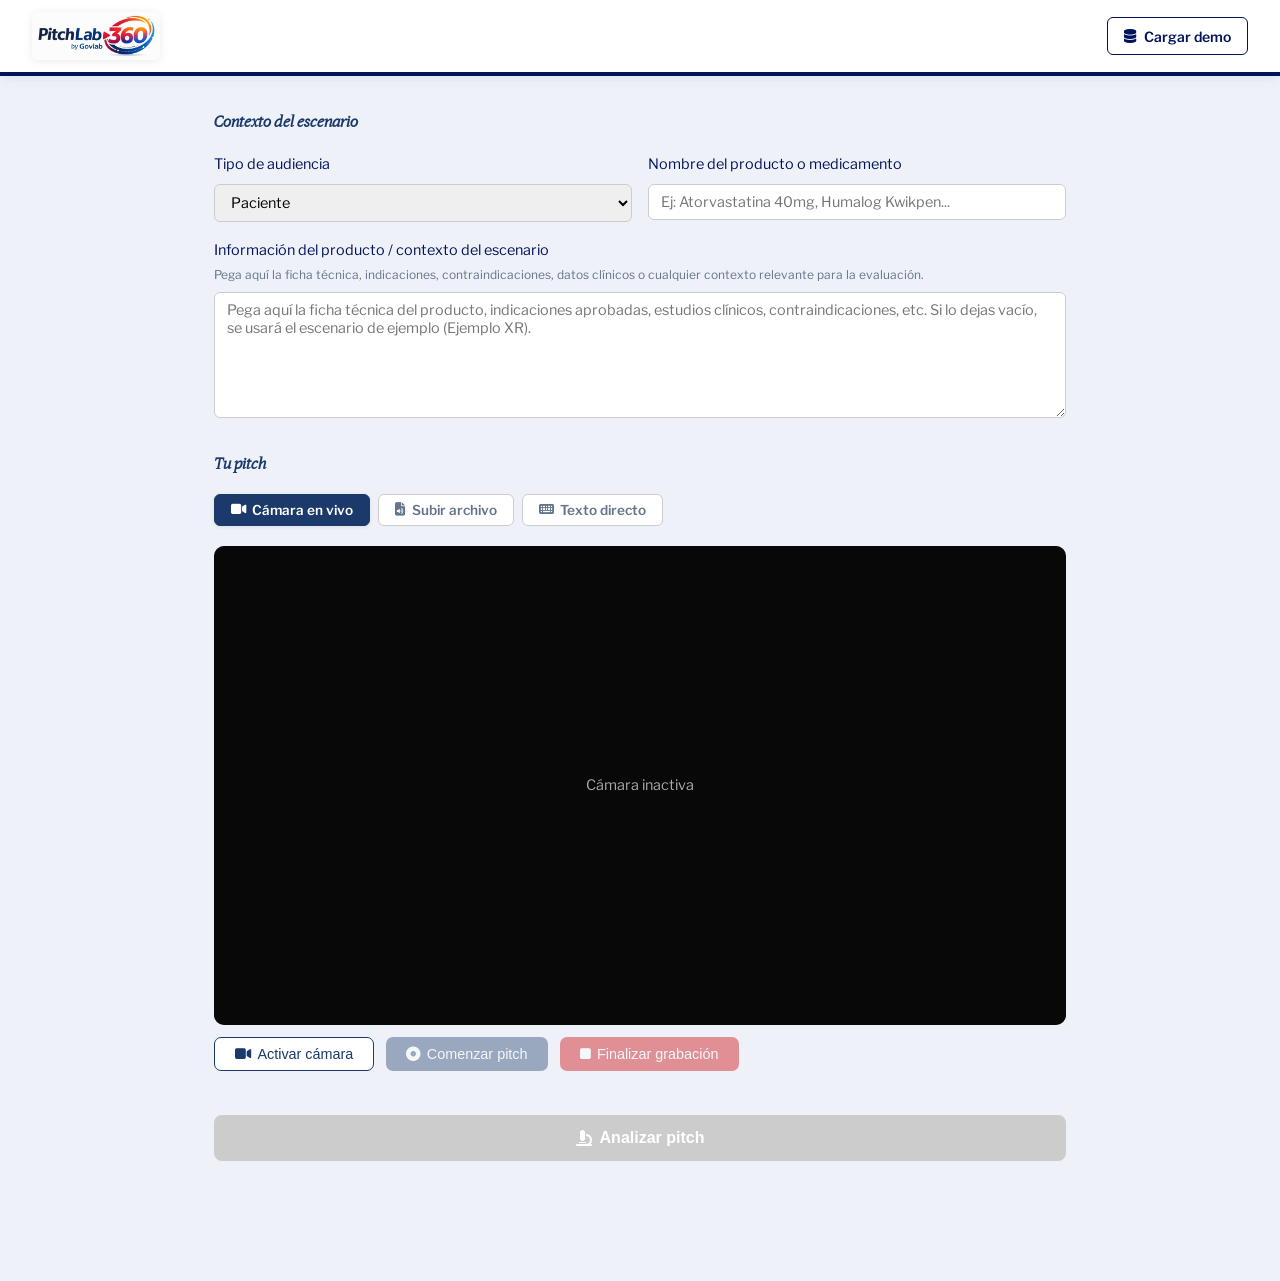
<file: static/index.html>
<!DOCTYPE html>
<html lang="es">

<head>
    <meta charset="UTF-8">
    <meta name="viewport" content="width=device-width, initial-scale=1.0">
    <title>PitchMed360 - GovLab | Universidad de La Sabana</title>
    <meta name="description" content="Plataforma de entrenamiento en argumentación clínica para médicos. Analiza y evalúa tu pitch frente a pacientes e instituciones de salud.">
    <link rel="icon" href="data:,">
    <link rel="preconnect" href="https://fonts.googleapis.com">
    <link rel="preconnect" href="https://fonts.gstatic.com" crossorigin>
    <link href="https://fonts.googleapis.com/css2?family=Playfair+Display:ital,wght@0,700;0,800;0,900;1,700;1,800&family=Libre+Franklin:ital,wght@0,300;0,400;0,500;0,600;0,700;0,800;1,400;1,600&display=swap" rel="stylesheet">
    <link href="https://api.fontshare.com/v2/css?f[]=cabinet-grotesk@400,500,700&display=swap" rel="stylesheet">
    <link rel="stylesheet" href="https://cdnjs.cloudflare.com/ajax/libs/font-awesome/6.5.0/css/all.min.css" />
    <link rel="stylesheet" href="/static/style.css">
</head>

<body>
    <div class="app-fullpage">

        <!-- ===================== TOP BAR ===================== -->
        <header class="top-bar">
            <a href="https://www.unisabana.edu.co/proyeccion-social/laboratorio-de-gobierno" target="_blank" rel="noopener noreferrer" class="top-bar-logo">
                <img src="/assets/PitchLab360.jpg" alt="PitchLab360 Logo" class="logo-topbar">
            </a>
            <div class="top-bar-actions">
                <button class="btn btn-outline btn-sm" id="btn-load-demo">
                    <i class="fa-solid fa-database"></i> Cargar demo
                </button>
                <button class="btn btn-reset" id="btn-reset" style="display:none">
                    <i class="fa-solid fa-rotate-left"></i> Nuevo pitch
                </button>
            </div>
        </header>

        <!-- ===================== MAIN CONTENT ===================== -->
        <main class="page-main">

            <!-- SECCIÓN 1: CONTEXTO DEL ESCENARIO -->
            <section class="pm-section" id="sec-config">
                <h2 class="pm-section-title">Contexto del escenario</h2>
                <div class="context-grid">
                    <div class="pm-field">
                        <label for="audiencia-select">Tipo de audiencia</label>
                        <select id="audiencia-select">
                            <option value="paciente">Paciente</option>
                            <option value="institucion">Institución (IPS / EPS)</option>
                        </select>
                    </div>
                    <div class="pm-field">
                        <label for="producto-nombre">Nombre del producto o medicamento</label>
                        <input type="text" id="producto-nombre" placeholder="Ej: Atorvastatina 40mg, Humalog Kwikpen..." />
                    </div>
                </div>
                <div class="pm-field" style="margin-top: 1rem;">
                    <label for="ficha-custom">
                        Información del producto / contexto del escenario
                        <span class="label-hint">Pega aquí la ficha técnica, indicaciones, contraindicaciones, datos clínicos o cualquier contexto relevante para la evaluación.</span>
                    </label>
                    <textarea id="ficha-custom" rows="6" placeholder="Pega aquí la ficha técnica del producto, indicaciones aprobadas, estudios clínicos, contraindicaciones, etc. Si lo dejas vacío, se usará el escenario de ejemplo (Ejemplo XR)."></textarea>
                </div>
            </section>

            <!-- SECCIÓN 2: CAPTURA DEL PITCH -->
            <section class="pm-section" id="sec-captura">
                <h2 class="pm-section-title">Tu pitch</h2>

                <div class="capture-tabs">
                    <button class="tab-btn active" data-tab="camara">
                        <i class="fa-solid fa-video"></i> Cámara en vivo
                    </button>
                    <button class="tab-btn" data-tab="archivo">
                        <i class="fa-solid fa-file-audio"></i> Subir archivo
                    </button>
                    <button class="tab-btn" data-tab="texto">
                        <i class="fa-solid fa-keyboard"></i> Texto directo
                    </button>
                </div>

                <!-- TAB: CÁMARA EN VIVO -->
                <div class="tab-content active" id="tab-camara">
                    <div class="camera-container">
                        <video id="video-preview" autoplay muted playsinline></video>
                        <canvas id="mediapipe-canvas"></canvas>
                        <div class="camera-overlay" id="camera-overlay">
                            <span>Cámara inactiva</span>
                        </div>
                    </div>

                    <div class="camera-stats" id="camera-stats" style="display:none">
                        <div class="stat-pill" id="stat-cv">Contacto visual: --</div>
                        <div class="stat-pill" id="stat-postura">Postura: --</div>
                        <div class="stat-pill" id="stat-presencia">Presencia: --</div>
                        <div class="stat-pill" id="stat-ppm">-- ppm</div>
                        <div class="stat-pill" id="stat-fillers">Fillers: --%</div>
                    </div>

                    <div class="camera-controls">
                        <button class="btn-secondary" id="btn-iniciar-camara">
                            <i class="fa-solid fa-video"></i> Activar cámara
                        </button>
                        <button class="btn-primary" id="btn-grabar" disabled>
                            <i class="fa-solid fa-circle-dot"></i> Comenzar pitch
                        </button>
                        <button class="btn-danger" id="btn-detener" disabled>
                            <i class="fa-solid fa-stop"></i> Finalizar grabación
                        </button>
                    </div>

                    <div id="transcripcion-live" class="transcripcion-preview" style="display:none">
                        <strong>Transcripción en vivo:</strong>
                        <textarea id="transcripcion-live-texto" class="transcripcion-textarea-live" readonly placeholder="Aquí aparecerá tu transcripción en vivo..."></textarea>
                        <button class="btn-secondary" id="btn-corregir-ia-live" style="margin-top: 0.5rem;">
                            <i class="fa-solid fa-wand-magic-sparkles"></i> Corregir con IA
                        </button>
                    </div>
                </div>

                <!-- TAB: SUBIR ARCHIVO -->
                <div class="tab-content" id="tab-archivo">
                    <label class="upload-label" for="pitch-file">
                        <i class="fa-solid fa-cloud-arrow-up"></i>
                        <span id="upload-label-text">Arrastra o selecciona audio/video (.mp3, .mp4, .wav, .webm)</span>
                    </label>
                    <input type="file" id="pitch-file" accept=".mp3,.mp4,.wav,.webm,.m4a,.ogg" style="display:none">
                    <div id="transcripcion-preview" class="transcripcion-preview" style="display:none">
                        <strong>Transcripción:</strong>
                        <p id="transcripcion-texto"></p>
                        <small id="transcripcion-meta"></small>
                        <button class="btn-secondary" id="btn-corregir-ia-file" style="margin-top: 0.5rem; display: block;">
                            <i class="fa-solid fa-wand-magic-sparkles"></i> Corregir con IA
                        </button>
                    </div>
                    <p class="pm-note">
                        <i class="fa-solid fa-circle-info"></i>
                        Al subir archivo, la dimensión D3 (comunicación no verbal) no estará disponible.
                    </p>
                </div>

                <!-- TAB: TEXTO DIRECTO -->
                <div class="tab-content" id="tab-texto">
                    <textarea id="texto-directo" rows="10" placeholder="Pega o escribe aquí el texto del pitch..."></textarea>
                    <button class="btn-secondary" id="btn-corregir-ia-text" style="margin-top: 0.5rem; margin-bottom: 0.5rem;">
                        <i class="fa-solid fa-wand-magic-sparkles"></i> Corregir con IA
                    </button>
                    <p class="pm-note">
                        <i class="fa-solid fa-circle-info"></i>
                        Con texto directo, D3 no está disponible.
                    </p>
                </div>
            </section>

            <!-- BARRA DE ACCIÓN -->
            <div class="action-bar">
                <button class="btn-evaluar" id="btn-evaluar" disabled>
                    <i class="fa-solid fa-microscope"></i> Analizar pitch
                </button>
            </div>

            <!-- RESULTADOS -->
            <section class="pm-section" id="sec-resultados" style="display:none">
                <h2 class="pm-section-title">Resultados del análisis</h2>
                <div id="resultados-container"></div>
            </section>

        </main>
    </div>

    <!-- Toast container -->
    <div id="toast-container" class="toast-container"></div>

    <script src="/static/app.js?v=5.4"></script>
</body>

</html>
</file>
<file: static/style.css>
@font-face {
    font-family: 'Publico Banner Web';
    src: url('/static/PublicoBannerWeb-LightItalic_govlab.woff2') format('woff2');
    font-weight: normal;
    font-style: italic;
}

:root {
    /* ============================================================
       IDENTIDAD VISUAL — Manual de Marca Universidad de La Sabana
       ============================================================ */

    /* Tipografías (máximo 3 familias) */
    --font-display: 'Publico Banner Web', 'Publico Banner', 'Playfair Display', serif;
    /* Display editorial — H1, H2 */
    --font-main: 'Libre Franklin', sans-serif;
    /* Principal — cuerpo, UI, botones */
    --font-label: 'Cabinet Grotesk', sans-serif;
    /* Apoyo — subtítulos, etiquetas */

    /* 3 tamaños tipográficos (máximo permitido) */
    --fs-sm: 0.72rem;
    /* Etiquetas, badges, notas al pie */
    --fs-md: 0.875rem;
    /* Cuerpo, descripciones, inputs */
    --fs-lg: 1.25rem;
    /* Títulos, encabezados de sección */

    /* Paleta UniSabana Blue */
    --c-blue-dark: #00135B;
    /* 00135B - Escuela de Gobierno
    /* UniSabana Blue oscuro  (PANTONE 281) */
    --c-blue-light: #00387D;
    /* UniSabana Blue medio   (PANTONE 286) */
    --c-blue-soft: #93AAC9;
    /* UniSabana Blue claro   (PANTONE 292) */
    --c-blue-tint: #D9E1EF;
    /* UniSabana Blue tenue   (PANTONE 2707) */
    --c-cream: #F7EFD9;
    /* UniSabana Cream        (PANTONE 7499) */

    /* Colores PitchLab360 */
    --c-yellow: #f8a719;
    --c-red: #d51437; /* claim off-label / violacion */
    --c-green: #16a34a; /* respaldado */
    --c-orange: #fb6f1a;
    /* NOTA: --c-purple reemplazado por azul institucional */
    --c-purple: #00387D;
    /* Remapeado a UniSabana Blue medio */

    /* Semánticos */
    --c-bg: #EEF2F8;
    /* Fondo app — azul institucional muy tenue */
    --bg-main: var(--c-bg);
    --bg-sidebar: #ffffff;
    --bg-card: #ffffff;

    --text-primary: var(--c-blue-dark);
    --text-secondary: #374151;
    --text-muted: #64748b;

    --border-color: #D9E1EF;
    --transition: all 0.2s cubic-bezier(0.4, 0, 0.2, 1);

    /* Interlineado único para toda la plataforma */
    --lh: 1.75;
}

/* ── Tipografía display institucional ──────────────────────── */
h1,
h2 {
    font-family: var(--font-display);
    font-weight: normal;
    font-style: italic;
    color: var(--c-blue-dark);
}

h3,
h4 {
    font-family: var(--font-label);
    font-weight: 700;
    color: var(--c-blue-dark);
}

* {
    box-sizing: border-box;
    margin: 0;
    padding: 0;
}

body {
    font-family: var(--font-main);
    font-size: var(--fs-md);
    background-color: var(--bg-main);
    color: var(--text-primary);
    line-height: var(--lh);
    min-height: 100vh;
    overflow-x: hidden;
}

/* Full-page layout (no sidebar) */
.app-fullpage {
    display: flex;
    flex-direction: column;
    min-height: 100vh;
}

/* Top Bar */
.top-bar {
    background: white;
    border-bottom: 4px solid var(--c-blue-dark);
    padding: 0.75rem 2rem;
    display: flex;
    align-items: center;
    justify-content: space-between;
    gap: 1rem;
    box-shadow: 0 2px 12px rgba(0, 19, 91, 0.08);
    position: sticky;
    top: 0;
    z-index: 50;
}

.top-bar-logo {
    display: flex;
    align-items: center;
    text-decoration: none;
}

.logo-topbar {
    height: 48px;
    width: auto;
    object-fit: contain;
    border-radius: 6px;
    filter: drop-shadow(0 1px 4px rgba(0,0,0,0.08));
    transition: transform var(--transition);
}

.logo-topbar:hover {
    transform: scale(1.04);
}

.top-bar-actions {
    display: flex;
    gap: 0.65rem;
    align-items: center;
}

.btn-sm {
    padding: 0.4rem 0.85rem;
    font-size: var(--fs-sm);
}

.btn-reset {
    background: white;
    border: 1.5px solid var(--c-orange);
    color: var(--c-orange);
    border-radius: 6px;
    padding: 0.4rem 0.85rem;
    font-family: var(--font-main);
    font-weight: 600;
    font-size: var(--fs-sm);
    cursor: pointer;
    display: inline-flex;
    align-items: center;
    gap: 0.4rem;
    transition: var(--transition);
}

.btn-reset:hover {
    background: var(--c-orange);
    color: white;
}

/* Main page content */
.page-main {
    max-width: 900px;
    width: 100%;
    margin: 0 auto;
    padding: 2rem 1.5rem 4rem;
    display: flex;
    flex-direction: column;
    gap: 0;
}

/* Sidebar */
.sidebar {
    width: 33.33vw;
    min-width: 320px;
    max-width: 80vw;
    background-color: var(--bg-sidebar);
    border-right: 1px solid var(--border-color);
    border-top: 4px solid var(--c-blue-dark);
    /* Acento UniSabana */
    position: relative;
    display: flex;
    flex-direction: column;
    box-shadow: 2px 0 12px rgba(0, 32, 91, 0.08);
    z-index: 10;
}

.sidebar-content {
    flex: 1;
    display: flex;
    flex-direction: column;
    padding: 1.5rem;
    overflow-y: auto;
}

.drag-handle {
    position: absolute;
    right: 0;
    top: 0;
    bottom: 0;
    width: 6px;
    cursor: col-resize;
    display: flex;
    flex-direction: column;
    justify-content: center;
    align-items: center;
    gap: 4px;
    background-color: transparent;
    transition: background-color var(--transition);
}

.drag-handle:hover,
.drag-handle:active {
    background-color: rgba(0, 32, 91, 0.12);
    /* UniSabana Blue tint */
}

.handle-line {
    width: 2px;
    height: 20px;
    background-color: #cbd5e0;
    border-radius: 2px;
}

.main-logo-container {
    display: flex;
    justify-content: center;
    align-items: center;
    margin-bottom: 2rem;
    padding-bottom: 1.5rem;
    border-bottom: 1px solid var(--border-color);
}

.logo-pitchlab-main {
    max-width: 100%;
    height: auto;
    max-height: 85px;
    /* Larger as requested */
    object-fit: contain;
    border-radius: 8px;
    filter: drop-shadow(0 2px 6px rgba(0, 0, 0, 0.08));
    transition: transform var(--transition);
}

.logo-pitchlab-main:hover {
    transform: scale(1.05);
}

.sidebar-title {
    font-size: var(--fs-sm);
    text-transform: uppercase;
    letter-spacing: 0.05em;
    color: var(--text-muted);
    margin-bottom: 1rem;
    font-weight: 600;
}

/* Modules */
.modules-container {
    display: flex;
    flex-direction: column;
    gap: 1.1rem;
    flex: 1;
}

.module-card {
    background: var(--bg-card);
    border: 1px solid var(--border-color);
    border-radius: 8px;
    padding: 1rem 1.25rem;
    transition: var(--transition);
    cursor: pointer;
}

.module-card:hover {
    border-color: var(--c-blue-dark);
    box-shadow: 0 2px 8px rgba(0, 32, 91, 0.12);
}

.metrics-card {
    border-left: 4px solid var(--text-muted);
}

.metrics-card:hover {
    border-color: var(--c-blue-dark);
}

.llm-card {
    border-left: 4px solid var(--c-blue-dark);
}

.module-header {
    display: flex;
    justify-content: space-between;
    align-items: center;
}

.module-title-wrapper {
    display: flex;
    align-items: center;
    gap: 0.5rem;
    font-weight: 600;
    font-size: var(--fs-md);
    font-family: var(--font-label);
}

.metric-icon {
    color: var(--text-muted);
}

.llm-icon {
    color: var(--c-blue-dark);
}

.module-body {
    margin-top: 0.5rem;
}

.module-desc {
    font-size: var(--fs-sm);
    color: var(--text-muted);
}

.status-badge {
    font-size: var(--fs-sm);
    padding: 0.2rem 0.6rem;
    border-radius: 12px;
    font-weight: 600;
}

.status-badge.pending {
    background: #f1f5f9;
    color: #64748b;
}

.status-badge.completed {
    background: #e6f4ea;
    color: #137333;
}

.sidebar-footer {
    margin-top: 1.5rem;
    padding-top: 1rem;
    border-top: 1px solid var(--border-color);
    display: flex;
    flex-direction: column;
    gap: 0.75rem;
}

.methodology-note-box {
    font-size: var(--fs-sm);
    color: var(--text-muted);
    padding: 0.75rem;
    background-color: #f8fafc;
    border: 1px solid var(--border-color);
    border-radius: 6px;
    line-height: 1.4;
    text-align: justify;
}

.sidebar-logos-bottom {
    display: flex;
    justify-content: center;
    align-items: center;
    gap: 12px;
    margin-top: 1rem;
    flex-wrap: wrap;
    /* Ensure they wrap beautifully if sidebar becomes to narrow */
}

.logo-unisabana-bottom,
.logo-govlab-bottom {
    max-width: 45%;
    /* dynamic width limits based on parent */
    max-height: 35px;
    /* Smaller than main logo */
    object-fit: contain;
    filter: drop-shadow(0 2px 3px rgba(0, 0, 0, 0.04));
    transition: transform var(--transition);
}

.logo-unisabana-bottom:hover,
.logo-govlab-bottom:hover {
    transform: scale(1.05);
}

/* Buttons */
.btn {
    border: none;
    border-radius: 6px;
    padding: 0.6rem 1rem;
    font-family: var(--font-main);
    font-weight: 600;
    font-size: var(--fs-md);
    cursor: pointer;
    display: inline-flex;
    align-items: center;
    justify-content: center;
    gap: 0.5rem;
    transition: var(--transition);
}

.btn-giant-primary {
    background-color: var(--c-blue-dark);
    color: white;
    width: 100%;
    padding: 1.2rem;
    font-size: 1.1rem;
    border-radius: 12px;
    box-shadow: 0 4px 14px rgba(0, 32, 91, 0.3);
}

.btn-giant-primary:hover {
    background-color: #001840;
    transform: translateY(-2px);
    box-shadow: 0 6px 20px rgba(0, 32, 91, 0.45);
}

.btn-primary {
    background-color: var(--c-blue-dark);
    color: white;
}

.btn-primary:hover {
    background-color: #001840;
}

.btn-warning {
    background-color: var(--c-blue-soft);
    color: var(--c-blue-dark);
}

.btn-warning:hover {
    background-color: var(--c-blue-dark);
    color: white;
}

.btn-outline {
    background-color: white;
    border: 1.5px solid var(--c-blue-dark);
    color: var(--c-blue-dark);
}

.btn-outline:hover {
    background-color: var(--c-blue-tint);
    border-color: var(--c-blue-dark);
    color: var(--c-blue-dark);
}

.btn-export {
    background-color: var(--c-blue-dark);
    color: white;
    width: 100%;
}

.btn-export:hover {
    background-color: #001840;
}

/* Main Panel */
.main-panel {
    flex: 1;
    display: flex;
    flex-direction: column;
    overflow: hidden;
    background: transparent;
}

/* Nav */
.top-nav {
    height: 70px;
    background: white;
    border-bottom: 1px solid var(--border-color);
    display: flex;
    align-items: center;
    justify-content: flex-end;
    /* Removed title, align contents right */
    padding: 0 2rem;
}

/* Work Area */
.work-area {
    flex: 1;
    overflow-y: auto;
    padding: 2rem;
    display: flex;
    flex-direction: column;
    gap: 1.5rem;
}

/* Youtube Panel */
.youtube-panel {
    background: white;
    border-radius: 12px;
    padding: 1.5rem;
    box-shadow: 0 2px 10px rgba(0, 0, 0, 0.03);
    border: 1px solid var(--border-color);
}

.youtube-panel.hidden {
    display: none;
}

.youtube-panel h3 {
    margin-bottom: 1rem;
    font-size: 1.1rem;
    display: flex;
    align-items: center;
    gap: 0.5rem;
}

.yt-inputs {
    display: flex;
    flex-direction: column;
    gap: 1rem;
}

.input-row {
    display: flex;
    flex-wrap: wrap;
    /* Allows wrapping on smaller dimensions */
    gap: 1rem;
}

.input-row>* {
    flex: 1;
    min-width: 120px;
}

.action-row {
    display: flex;
    flex-wrap: wrap;
    gap: 1rem;
    margin-top: 0.5rem;
}

.action-row>* {
    flex: 1;
    min-width: 200px;
}

.yt-preview {
    margin-top: 1.5rem;
    background: #f8fafc;
    border: 1px dashed var(--border-color);
    border-radius: 8px;
    padding: 2rem;
    text-align: center;
    color: var(--text-muted);
}

/* Forms & Inputs */
.input-group {
    display: flex;
    flex-direction: column;
    gap: 0.4rem;
    width: 100%;
}

.input-group label {
    font-size: 0.85rem;
    font-weight: 500;
    color: var(--text-secondary);
}

.input-group input {
    width: 100%;
    padding: 0.6rem 0.8rem;
    border: 1px solid var(--border-color);
    border-radius: 6px;
    font-family: inherit;
    font-size: 0.95rem;
    outline: none;
    transition: var(--transition);
}

.input-group input:focus {
    border-color: var(--c-blue-light);
    box-shadow: 0 0 0 3px rgba(50, 119, 195, 0.1);
}

/* Editor Section */
.editor-section {
    display: flex;
    flex-direction: column;
    flex: 1;
    min-height: 300px;
}

.section-header {
    display: flex;
    justify-content: space-between;
    align-items: center;
    margin-bottom: 0.75rem;
}

.section-header h3 {
    font-size: var(--fs-lg);
    font-family: var(--font-label);
    font-weight: 700;
    color: var(--c-blue-dark);
}

.word-count {
    font-size: var(--fs-sm);
    color: var(--text-muted);
    background: #f1f5f9;
    padding: 0.2rem 0.6rem;
    border-radius: 12px;
}

.discourse-textarea {
    flex: 1;
    width: 100%;
    padding: 1.25rem;
    border: 1px solid var(--border-color);
    border-radius: 12px;
    font-family: var(--font-main);
    font-size: var(--fs-md);
    line-height: 1.6;
    resize: none;
    outline: none;
    transition: border-color 0.2s;
    box-shadow: inset 0 2px 4px rgba(0, 0, 0, 0.02);
}

.discourse-textarea:focus {
    border-color: var(--c-blue-light);
    background: white;
}

/* Metadata Section */
.metadata-section {
    background: white;
    padding: 1.5rem;
    border-radius: 12px;
    border: 1px solid var(--border-color);
}

.metadata-section h3 {
    font-size: var(--fs-lg);
    font-family: var(--font-label);
    font-weight: 700;
    color: var(--c-blue-dark);
    margin-bottom: 1rem;
    display: flex;
    align-items: center;
    gap: 0.5rem;
}

.metadata-grid {
    display: grid;
    grid-template-columns: repeat(auto-fit, minmax(200px, 1fr));
    gap: 1.25rem;
}

/* Execution Bar */
.execution-bar {
    padding: 1.5rem 2rem;
    background: white;
    border-top: 1px solid var(--border-color);
    box-shadow: 0 -4px 15px rgba(0, 0, 0, 0.02);
}

/* API Key Section */
.api-key-section {
    background: #f8faff;
    border: 1px solid #d1e0ff;
    border-radius: 8px;
    margin-bottom: 1rem;
    overflow: hidden;
}

.api-key-header {
    display: flex;
    justify-content: space-between;
    align-items: center;
    padding: 0.7rem 1rem;
    cursor: pointer;
    font-size: var(--fs-sm);
    font-weight: 600;
    color: var(--c-blue-dark);
    user-select: none;
    transition: background-color 0.15s;
}

.api-key-header:hover {
    background-color: #edf2ff;
}

.api-key-header span {
    display: flex;
    align-items: center;
    gap: 0.4rem;
}

.api-key-chevron {
    font-size: 0.75rem;
    transition: transform 0.2s ease;
    color: var(--text-muted);
}

.api-key-chevron.open {
    transform: rotate(180deg);
}

.api-key-body {
    padding: 0 1rem 1rem;
    border-top: 1px solid #d1e0ff;
}

.api-key-body.hidden {
    display: none;
}

.api-key-input-wrapper {
    display: flex;
    align-items: center;
    gap: 0.5rem;
}

.api-key-input-wrapper input {
    flex: 1;
    font-family: 'Courier New', monospace;
    font-size: 0.85rem;
    letter-spacing: 0.04em;
    color: var(--c-blue-dark);
}

.btn-icon {
    background: none;
    border: 1px solid var(--border-color);
    border-radius: 6px;
    padding: 0.55rem 0.7rem;
    cursor: pointer;
    color: var(--text-muted);
    transition: var(--transition);
    flex-shrink: 0;
}

.btn-icon:hover {
    background: #f1f5f9;
    color: var(--c-blue-dark);
    border-color: var(--c-blue-dark);
}

.badge-required {
    font-size: 0.7rem;
    background: #fff3cd;
    color: #856404;
    border: 1px solid #ffc107;
    padding: 0.1rem 0.45rem;
    border-radius: 10px;
    font-weight: 600;
    margin-left: 0.3rem;
}

.api-key-hint {
    font-size: var(--fs-sm);
    color: var(--text-muted);
    margin-top: 0.5rem;
    display: flex;
    align-items: flex-start;
    gap: 0.35rem;
    line-height: 1.4;
}

.api-key-hint i {
    flex-shrink: 0;
    margin-top: 2px;
    color: var(--c-blue-dark);
}

.api-key-hint a {
    color: var(--c-blue-dark);
    font-weight: 500;
}

.api-key-hint a:hover {
    text-decoration: underline;
}

/* ============================================================
   SIDEBAR RESULTS VIEW
   ============================================================ */
.results-view-header {
    display: flex;
    justify-content: space-between;
    align-items: center;
    margin-bottom: 0.75rem;
    padding-bottom: 0.75rem;
    border-bottom: 1px solid var(--border-color);
}

.res-section-sb {
    border: 1px solid var(--border-color);
    border-radius: 10px;
    margin-bottom: 0.6rem;
    overflow: hidden;
    background: white;
    width: 100%;
    box-sizing: border-box;
}

.res-section-hdr {
    display: flex;
    align-items: center;
    gap: 0.5rem;
    padding: 0.75rem 0.85rem;
    font-size: var(--fs-lg);
    font-family: var(--font-label);
    font-weight: 700;
    cursor: pointer;
    user-select: none;
    width: 100%;
    box-sizing: border-box;
}

.res-section-hdr span {
    flex: 1;
    min-width: 0;
    overflow: hidden;
    text-overflow: ellipsis;
    white-space: nowrap;
    text-transform: uppercase;
    letter-spacing: 0.04em;
}

.res-section-hdr .res-toggle {
    font-size: 0.65rem;
    transition: transform 0.2s;
    color: var(--text-muted);
    margin-left: 0.5rem;
    flex-shrink: 0;
}

.btn-help-metrics {
    background: none;
    border: none;
    color: var(--c-blue-dark);
    cursor: pointer;
    font-size: 1rem;
    padding: 0.2rem;
    display: flex;
    align-items: center;
    transition: transform 0.2s;
    margin-left: auto;
}

.btn-help-metrics:hover {
    transform: scale(1.1);
    color: var(--c-blue-dark);
}

.res-section-sb.open .res-toggle {
    transform: rotate(180deg);
}

.res-section-body-sb {
    display: none;
    flex-direction: column;
    gap: 1.1rem;
    padding: 1.1rem 1rem;
    border-top: 1px solid var(--border-color);
    background: #fafafa;
    width: 100%;
    box-sizing: border-box;
    overflow: hidden;
}

.res-section-sb.open .res-section-body-sb {
    display: flex;
}

/* All direct children inside sidebar body must respect parent width */
.res-section-body-sb>*,
.res-section-body-sb .result-card,
.res-section-body-sb [style] {
    max-width: 100%;
    box-sizing: border-box;
    min-width: 0;
}

/* Pie chart grid — must never exceed parent */
.res-section-body-sb [style*="grid-template-columns"] {
    max-width: 100%;
    min-width: 0;
}

/* Pie chart legend items — flex truncation */
.res-section-body-sb [style*="flex:1"] {
    min-width: 0;
}

/* Override metrics-grid inside sidebar (mismas columnas que el reporte) */
#sidebar-results-view .metrics-grid {
    grid-template-columns: repeat(auto-fit, minmax(130px, 1fr));
    gap: 0.75rem;
    padding: 0;
}

#sidebar-results-view .result-card {
    background: white;
    max-width: 100%;
    box-sizing: border-box;
}


/* ============================================================
   TAB NAVIGATION
   ============================================================ */
.tab-nav {
    display: flex;
    gap: 0.25rem;
    background: #f1f5f9;
    border-radius: 8px;
    padding: 3px;
}

.tab-btn {
    border: none;
    background: transparent;
    border-radius: 6px;
    padding: 0.45rem 1.1rem;
    font-family: var(--font-main);
    font-size: var(--fs-sm);
    font-weight: 600;
    color: var(--text-muted);
    cursor: pointer;
    display: flex;
    align-items: center;
    gap: 0.4rem;
    transition: var(--transition);
}

.tab-btn:hover {
    background: white;
    color: var(--c-blue-dark);
}

.tab-btn.active {
    background: white;
    color: var(--c-blue-dark);
    box-shadow: 0 1px 4px rgba(0, 0, 0, 0.08);
}

/* ============================================================
   RESULT SECTIONS (live in work-area, not drawer)
   ============================================================ */
#work-area-results .result-section {
    margin-bottom: 0;
}

/* ============================================================
   TOAST NOTIFICATIONS
   ============================================================ */
.toast-container {
    position: fixed;
    bottom: 2rem;
    left: 50%;
    transform: translateX(-50%);
    z-index: 9999;
    display: flex;
    flex-direction: column;
    align-items: center;
    gap: 0.6rem;
    pointer-events: none;
}

.toast {
    background: var(--c-blue-dark);
    color: white;
    border-radius: 10px;
    padding: 0.75rem 1.25rem;
    font-size: 0.9rem;
    font-weight: 500;
    display: flex;
    align-items: center;
    gap: 0.65rem;
    box-shadow: 0 4px 20px rgba(0, 0, 0, 0.18);
    opacity: 0;
    transform: translateY(12px) scale(0.96);
    transition: opacity 0.3s ease, transform 0.3s ease;
    pointer-events: auto;
    max-width: min(480px, 90vw);
}

.toast.show {
    opacity: 1;
    transform: translateY(0) scale(1);
}

.toast.toast-success {
    background: #15803d;
}

.toast.toast-error {
    background: var(--c-red);
}

.toast.toast-info {
    background: var(--c-blue-dark);
}

.toast.toast-warning {
    background: #a16207;
}

/* ============================================================
   RESULT CARDS (shared)
   ============================================================ */
.result-section {
    background: white;
    border-radius: 14px;
    border: 1px solid var(--border-color);
    overflow: hidden;
}

.result-section-header {
    display: flex;
    align-items: center;
    gap: 0.65rem;
    padding: 0.9rem 1.25rem;
    font-weight: 700;
    font-size: 1rem;
}

.result-section-header h3 {
    font-size: inherit;
    font-weight: inherit;
}

.result-section-header i {
    font-size: 1.05rem;
}

.metrics-header {
    background: linear-gradient(90deg, var(--c-blue-tint), #EEF2F8);
    color: var(--c-blue-dark);
    border-bottom: 1px solid var(--c-border-color, var(--c-blue-tint));
}

.metrics-header i {
    color: var(--c-blue-dark);
}

.llm-header {
    background: linear-gradient(90deg, var(--c-blue-tint), #EEF2F8);
    color: var(--c-blue-dark);
    border-bottom: 1px solid var(--c-blue-soft);
}

.llm-header i {
    color: var(--c-blue-light);
}

.result-section-body {
    padding: 1.5rem;
    display: flex;
    flex-direction: column;
    gap: 1.25rem;
}

/* Metrics */
.metrics-grid {
    display: grid;
    grid-template-columns: repeat(auto-fit, minmax(140px, 1fr));
    gap: 1rem;
    padding: 1.25rem;
    padding-bottom: 0.5rem;
}

.metric-stat-card {
    text-align: center;
    background: var(--c-blue-tint);
    border: 1px solid var(--c-blue-soft);
    border-radius: 10px;
    padding: 1rem 0.75rem;
}

.metric-stat-card .stat-val {
    font-size: 1.9rem;
    font-weight: 700;
    color: var(--c-blue-dark);
    line-height: 1;
}

.metric-stat-card .stat-label {
    font-size: 0.75rem;
    color: var(--text-muted);
    margin-top: 0.3rem;
    text-transform: uppercase;
    letter-spacing: 0.04em;
}

.metrics-extra {
    padding: 0 1.25rem 1.25rem;
    display: flex;
    flex-direction: column;
    gap: 0.75rem;
}

.nos-ell-bar {
    display: flex;
    flex-direction: column;
    gap: 0.4rem;
}

.nos-ell-bar .bar-label {
    font-size: 0.8rem;
    font-weight: 600;
    color: var(--text-secondary);
}

.bar-track {
    height: 10px;
    background: #e2e8f0;
    border-radius: 99px;
    overflow: hidden;
    display: flex;
}

.bar-fill-nos {
    background: var(--c-blue-light);
    border-radius: 99px 0 0 99px;
    height: 100%;
}

.bar-fill-ell {
    background: var(--c-red);
    border-radius: 0 99px 99px 0;
    height: 100%;
}

.word-freq-chips {
    display: flex;
    flex-wrap: wrap;
    gap: 0.4rem;
    margin-top: 0.25rem;
}

.word-freq-chip {
    background: var(--c-blue-tint);
    color: var(--c-blue-dark);
    border-radius: 99px;
    padding: 0.15rem 0.65rem;
    font-size: 0.78rem;
    font-weight: 500;
}

.result-card {
    background: #fafafa;
    border: 1px solid #eee;
    border-radius: 10px;
    padding: 1.25rem 1.4rem;
}

.result-card-title {
    font-size: var(--fs-lg);
    font-family: var(--font-label);
    font-weight: 700;
    text-transform: none !important;
    letter-spacing: 0.01em;
    color: var(--c-blue-dark);
    margin-bottom: 0.75rem;
}

.tone-bar-container {
    display: flex;
    flex-direction: column;
    gap: 0.5rem;
}

.tone-track {
    height: 12px;
    background: linear-gradient(to right, var(--c-red), #e2e8f0, var(--c-blue-dark));
    border-radius: 99px;
    position: relative;
}

.tone-thumb {
    position: absolute;
    top: 50%;
    transform: translate(-50%, -50%);
    width: 18px;
    height: 18px;
    background: white;
    border: 3px solid var(--c-blue-dark);
    border-radius: 50%;
}

.phrase-list {
    display: flex;
    flex-direction: column;
    gap: 0.9rem;
}

.phrase-item {
    border-left: 3px solid var(--c-blue-dark);
    padding: 0.75rem 1rem;
    background: white;
    border-radius: 0 8px 8px 0;
    font-size: var(--fs-md);
    line-height: var(--lh);
}

.phrase-item .phrase-type {
    font-size: var(--fs-sm);
    font-weight: 700;
    color: var(--c-blue-dark);
    text-transform: uppercase;
    letter-spacing: 0.04em;
}

.phrase-item .phrase-just {
    font-size: var(--fs-sm);
    color: var(--text-muted);
    margin-top: 0.2rem;
}

.emotion-list {
    display: flex;
    flex-direction: column;
    gap: 1rem;
}

.emotion-row {
    display: flex;
    flex-direction: column;
    gap: 0.25rem;
}

.emotion-header {
    display: flex;
    justify-content: space-between;
    align-items: center;
}

.emotion-name {
    font-size: var(--fs-md);
    font-weight: 600;
    color: var(--c-blue-dark);
}

.emotion-pct {
    font-size: var(--fs-sm);
    font-weight: 700;
    color: var(--c-blue-dark);
}

.emotion-track {
    height: 8px;
    background: #e2e8f0;
    border-radius: 99px;
    overflow: hidden;
}

.emotion-fill {
    height: 100%;
    border-radius: 99px;
    background: linear-gradient(90deg, var(--c-blue-dark), var(--c-blue-soft));
}

.score-gauge {
    display: flex;
    align-items: center;
    gap: 0.75rem;
}

.gauge-circle {
    width: 58px;
    height: 58px;
    border-radius: 50%;
    display: flex;
    align-items: center;
    justify-content: center;
    font-size: 0.95rem;
    font-weight: 700;
    color: var(--c-blue-dark);
    flex-shrink: 0;
    position: relative;
    background: conic-gradient(var(--c-blue-dark) var(--pct, 0%), #e2e8f0 0%);
}

.gauge-circle::before {
    content: '';
    position: absolute;
    inset: 8px;
    background: white;
    border-radius: 50%;
}

.gauge-val {
    position: relative;
    z-index: 1;
}

.gauge-text {
    font-size: var(--fs-md);
    color: var(--text-secondary);
    line-height: var(--lh);
}

.tag-list {
    display: flex;
    flex-wrap: wrap;
    gap: 0.4rem;
}

.tag {
    border-radius: 99px;
    padding: 0.2rem 0.75rem;
    font-size: 0.78rem;
    font-weight: 600;
}

.tag-blue {
    background: var(--c-blue-tint);
    color: var(--c-blue-dark);
}

.tag-green {
    background: var(--c-blue-tint);
    color: var(--c-blue-dark);
}

.tag-orange {
    background: #ffedd5;
    color: #9a3412;
}

.tag-red {
    background: #fee2e2;
    color: #991b1b;
}

.tag-purple {
    background: var(--c-blue-tint);
    color: var(--c-blue-dark);
}

.risk-item {
    border-radius: 8px;
    padding: 0.75rem 1rem;
    border-left: 4px solid;
    background: #fafafa;
}

.risk-item.alta {
    border-color: var(--c-red);
    background: #fff5f5;
}

.risk-item.media {
    border-color: var(--c-yellow);
    background: #fffbf0;
}

.risk-item.baja {
    border-color: var(--c-blue-dark);
    background: var(--c-blue-tint);
}

.risk-item .risk-type {
    font-size: 0.75rem;
    font-weight: 700;
    text-transform: uppercase;
    letter-spacing: 0.05em;
}

.risk-item.alta .risk-type {
    color: var(--c-red);
}

.risk-item.media .risk-type {
    color: #a16207;
}

.risk-item.baja .risk-type {
    color: var(--c-blue-dark);
}

.risk-item .risk-frag {
    font-style: italic;
    font-size: var(--fs-md);
    color: var(--text-primary);
    margin: 0.25rem 0;
    line-height: var(--lh);
}

.risk-item .risk-desc {
    font-size: var(--fs-sm);
    color: var(--text-secondary);
}

.factcheck-item {
    font-size: var(--fs-md);
    padding: 0.5rem 0.75rem;
    border-left: 3px solid var(--c-blue-dark);
    background: white;
    border-radius: 0 8px 8px 0;
}

.factcheck-item .fc-claim {
    font-weight: 600;
    color: var(--c-blue-dark);
}

.factcheck-item .fc-reason {
    color: var(--text-muted);
    font-size: var(--fs-sm);
    margin-top: 0.2rem;
}

.digital-item {
    border: 1px solid var(--border-color);
    border-radius: 8px;
    padding: 1rem 1.25rem;
    background: white;
}

.digital-format {
    display: inline-block;
    background: var(--c-blue-dark);
    color: white;
    font-size: 0.72rem;
    font-weight: 700;
    padding: 0.15rem 0.6rem;
    border-radius: 99px;
    text-transform: uppercase;
    letter-spacing: 0.05em;
    margin-bottom: 0.4rem;
}

.digital-text {
    font-size: var(--fs-md);
    font-style: italic;
    color: var(--text-primary);
    line-height: var(--lh);
    border-left: 3px solid var(--c-blue-dark);
    padding-left: 0.75rem;
}

.digital-reason {
    font-size: var(--fs-sm);
    color: var(--text-muted);
    margin-top: 0.35rem;
}

/* Platform badges (social media) */
.platform-badge {
    display: inline-block;
    background: var(--c-blue-dark);
    color: white;
    font-size: 0.7rem;
    font-weight: 700;
    padding: 0.15rem 0.55rem;
    border-radius: 99px;
    letter-spacing: 0.03em;
}

/* Discourse type tags with justification */
.discourse-type-tag {
    display: flex;
    flex-direction: column;
    gap: 0.2rem;
}

.discourse-type-tag.dominant .tag {
    background: var(--c-blue-dark);
    color: white;
}

.discourse-type-just {
    font-size: var(--fs-sm);
    color: var(--text-muted);
    padding-left: 0.5rem;
    line-height: var(--lh);
}

/* Intro catchy card */
.intro-catchy-card {
    background: linear-gradient(135deg, var(--c-blue-tint), #EEF2F8);
    border: 1px solid var(--c-blue-soft);
}

/* QR Placeholder */
.qr-placeholder {
    border: 2px dashed var(--border-color);
    border-radius: 8px;
    padding: 1.5rem;
    display: inline-flex;
    flex-direction: column;
    align-items: center;
}

/* Stakeholders */
.stakeholder-item {
    border: 1px solid var(--border-color);
    border-radius: 8px;
    padding: 1rem 1.25rem;
    background: white;
}

.stakeholder-header {
    display: flex;
    justify-content: space-between;
    align-items: center;
    margin-bottom: 0.35rem;
}

.stakeholder-name {
    font-weight: 700;
    font-size: var(--fs-md);
    color: var(--c-blue-dark);
}

.stakeholder-pct {
    font-size: var(--fs-sm);
    font-weight: 700;
    color: var(--c-blue-dark);
}

.stakeholder-meta {
    display: flex;
    flex-wrap: wrap;
    gap: 0.4rem;
    margin-bottom: 0.4rem;
}

.stakeholder-category {
    font-size: var(--fs-sm);
    background: #f1f5f9;
    color: var(--text-secondary);
    border-radius: 99px;
    padding: 0.1rem 0.55rem;
    font-weight: 500;
}

.stakeholder-relation {
    font-size: 0.72rem;
    border-radius: 99px;
    padding: 0.1rem 0.55rem;
    font-weight: 600;
}

.stakeholder-track {
    height: 6px;
    background: #e2e8f0;
    border-radius: 99px;
    overflow: hidden;
    margin-bottom: 0.3rem;
}

.stakeholder-fill {
    height: 100%;
    border-radius: 99px;
    transition: width 0.4s ease;
}

/* Pie chart slices � hover */
.pie-slice {
    cursor: pointer;
    transition: opacity 0.15s ease;
}

.pie-slice:hover {
    opacity: 0.78;
}

/* Floating pie tooltip */
#pie-tooltip {
    position: fixed;
    display: none;
    pointer-events: none;
    z-index: 9999;
    background: var(--c-blue-dark);
    color: white;
    padding: 0.35rem 0.8rem;
    border-radius: 8px;
    font-size: 0.78rem;
    font-weight: 600;
    white-space: nowrap;
    box-shadow: 0 4px 14px rgba(0, 0, 0, 0.22);
    letter-spacing: 0.01em;
}


.error-block {
    background: #fff5f5;
    border: 1px solid #fecaca;
    border-radius: 8px;
    padding: 0.75rem 1rem;
    color: #991b1b;
    font-size: 0.88rem;
    display: flex;
    gap: 0.5rem;
    align-items: flex-start;
}


/* Metrics Help Box */
.metrics-help-box {
    background: var(--c-blue-tint);
    border: 1px solid var(--c-blue-soft);
    border-radius: 8px;
    padding: 1rem;
    margin-bottom: 1rem;
    position: relative;
    box-shadow: 0 2px 8px rgba(0, 0, 0, 0.05);
    animation: fadeInSlide 0.3s ease-out;
}

.metrics-help-box.hidden {
    display: none;
}

.help-box-header {
    display: flex;
    justify-content: space-between;
    align-items: center;
    margin-bottom: 0.5rem;
    color: var(--c-blue-dark);
}

.close-help-box {
    background: none;
    border: none;
    font-size: 1.2rem;
    cursor: pointer;
    color: var(--text-muted);
    padding: 0 0.2rem;
}

.close-help-box:hover {
    color: var(--c-red);
}

.help-box-content p {
    font-size: 0.78rem;
    color: var(--text-secondary);
    margin-bottom: 0.5rem;
    line-height: 1.4;
}

@keyframes fadeInSlide {
    from {
        opacity: 0;
        transform: translateY(-10px);
    }

    to {
        opacity: 1;
        transform: translateY(0);
    }
}

/* ============================================================
   PRINT / PDF STYLES
   ============================================================ */
@media print {
    body {
        overflow: visible;
        height: auto;
    }

    .app-container,
    .results-overlay,
    .results-drawer,
    .toast-container,
    #work-area-results {
        display: none !important;
    }

    /* Prevent GPU compositing → rasterization of text */
    * {
        backdrop-filter: none !important;
        -webkit-backdrop-filter: none !important;
        filter: none !important;
        will-change: auto !important;
        box-shadow: none !important;
        text-shadow: none !important;
    }
}


.results-overlay {
    position: fixed;
    inset: 0;
    background: rgba(0, 30, 80, 0.35);
    backdrop-filter: blur(3px);
    z-index: 100;
    transition: opacity 0.3s ease;
}

.results-overlay.hidden {
    display: none;
}

.results-drawer {
    position: fixed;
    top: 0;
    right: 0;
    bottom: 0;
    width: min(860px, 95vw);
    background: var(--c-bg);
    z-index: 101;
    display: flex;
    flex-direction: column;
    box-shadow: -8px 0 40px rgba(0, 0, 0, 0.15);
    transition: transform 0.35s cubic-bezier(0.4, 0, 0.2, 1);
}

.results-drawer.hidden {
    transform: translateX(105%);
    display: flex;
    pointer-events: none;
    visibility: hidden;
}

.results-drawer-header {
    background: white;
    border-bottom: 1px solid var(--border-color);
    padding: 1.25rem 2rem;
    display: flex;
    justify-content: space-between;
    align-items: center;
    flex-shrink: 0;
    gap: 1rem;
    flex-wrap: wrap;
}

.results-title-area {
    display: flex;
    align-items: center;
    gap: 0.75rem;
    color: var(--c-blue-dark);
}

.results-title-area i {
    font-size: 1.25rem;
    color: var(--c-red);
}

.results-title-area h2 {
    font-size: 1.2rem;
    font-weight: 700;
}

.results-meta-badge {
    font-size: 0.75rem;
    background: var(--c-blue-tint);
    color: var(--c-blue-dark);
    border-radius: 12px;
    padding: 0.2rem 0.7rem;
    font-weight: 600;
}

.results-header-actions {
    display: flex;
    align-items: center;
    gap: 0.75rem;
}

.results-body {
    flex: 1;
    overflow-y: auto;
    padding: 1.5rem 2rem 3rem;
    display: flex;
    flex-direction: column;
    gap: 1.5rem;
}

.result-section {
    background: white;
    border-radius: 14px;
    border: 1px solid var(--border-color);
    overflow: hidden;
}

.result-section-header {
    display: flex;
    align-items: center;
    gap: 0.65rem;
    padding: 0.9rem 1.25rem;
    font-weight: 700;
    font-size: 1rem;
}

.result-section-header h3 {
    font-size: inherit;
    font-weight: inherit;
}

.result-section-header i {
    font-size: 1.05rem;
}

.metrics-header {
    background: linear-gradient(90deg, var(--c-blue-tint), #EEF2F8);
    color: var(--c-blue-dark);
    border-bottom: 1px solid var(--c-border-color, var(--c-blue-tint));
}

.metrics-header i {
    color: var(--c-blue-dark);
}

.llm-header {
    background: linear-gradient(90deg, var(--c-blue-tint), #EEF2F8);
    color: var(--c-blue-dark);
    border-bottom: 1px solid var(--c-blue-tint);
}

.llm-header i {
    color: var(--c-blue-dark);
}

.result-section-body {
    padding: 1.5rem;
    display: flex;
    flex-direction: column;
    gap: 1.25rem;
}

/* Metrics */
.metrics-grid {
    display: grid;
    grid-template-columns: repeat(auto-fit, minmax(140px, 1fr));
    gap: 1rem;
    padding: 1.25rem;
    padding-bottom: 0.5rem;
}

.metric-stat-card {
    text-align: center;
    background: #f8faff;
    border: 1px solid #dde8fb;
    border-radius: 10px;
    padding: 1rem 0.75rem;
}

.metric-stat-card .stat-val {
    font-size: 1.9rem;
    font-weight: 700;
    color: var(--c-blue-dark);
    line-height: 1;
}

.metric-stat-card .stat-label {
    font-size: 0.75rem;
    color: var(--text-muted);
    margin-top: 0.3rem;
    text-transform: uppercase;
    letter-spacing: 0.04em;
}

.metrics-extra {
    padding: 0 1.25rem 1.25rem;
    display: flex;
    flex-direction: column;
    gap: 0.75rem;
}

.nos-ell-bar {
    display: flex;
    flex-direction: column;
    gap: 0.4rem;
}

.nos-ell-bar .bar-label {
    font-size: 0.8rem;
    font-weight: 600;
    color: var(--text-secondary);
}

.bar-track {
    height: 10px;
    background: #e2e8f0;
    border-radius: 99px;
    overflow: hidden;
    display: flex;
}

.bar-fill-nos {
    background: var(--c-blue-light);
    border-radius: 99px 0 0 99px;
    height: 100%;
}

.bar-fill-ell {
    background: var(--c-red);
    border-radius: 0 99px 99px 0;
    height: 100%;
}

.word-freq-chips {
    display: flex;
    flex-wrap: wrap;
    gap: 0.4rem;
    margin-top: 0.25rem;
}

.word-freq-chip {
    background: var(--c-blue-tint);
    color: var(--c-blue-dark);
    border-radius: 99px;
    padding: 0.15rem 0.65rem;
    font-size: 0.78rem;
    font-weight: 500;
}

/* Generic card */
.result-card {
    background: #fafafa;
    border: 1px solid #eee;
    border-radius: 10px;
    padding: 1.25rem 1.4rem;
}

.result-card-title {
    font-size: var(--fs-lg);
    font-family: var(--font-label);
    font-weight: 700;
    text-transform: none !important;
    letter-spacing: 0.01em;
    color: var(--c-blue-dark);
    margin-bottom: 0.75rem;
}

/* Tone bar */
.tone-bar-container {
    display: flex;
    flex-direction: column;
    gap: 0.5rem;
}

.tone-track {
    height: 12px;
    background: linear-gradient(to right, var(--c-red), #e2e8f0, var(--c-blue-dark));
    border-radius: 99px;
    position: relative;
}

.tone-thumb {
    position: absolute;
    top: 50%;
    transform: translate(-50%, -50%);
    width: 18px;
    height: 18px;
    background: white;
    border: 3px solid var(--c-blue-dark);
    border-radius: 50%;
}

/* Phrases */
.phrase-list {
    display: flex;
    flex-direction: column;
    gap: 0.9rem;
}

.phrase-item {
    border-left: 3px solid var(--c-blue-dark);
    padding: 0.75rem 1rem;
    background: white;
    border-radius: 0 8px 8px 0;
    font-size: var(--fs-md);
    line-height: var(--lh);
}

.phrase-item .phrase-type {
    font-size: var(--fs-sm);
    font-weight: 700;
    color: var(--c-blue-dark);
    text-transform: uppercase;
    letter-spacing: 0.04em;
}

.phrase-item .phrase-just {
    font-size: var(--fs-sm);
    color: var(--text-muted);
    margin-top: 0.2rem;
}

/* Emotions */
.emotion-list {
    display: flex;
    flex-direction: column;
    gap: 1rem;
}

.emotion-row {
    display: flex;
    flex-direction: column;
    gap: 0.25rem;
}

.emotion-header {
    display: flex;
    justify-content: space-between;
    align-items: center;
}

.emotion-name {
    font-size: 0.88rem;
    font-weight: 600;
    color: var(--c-blue-dark);
}

.emotion-pct {
    font-size: 0.82rem;
    font-weight: 700;
    color: var(--c-purple);
}

.emotion-track {
    height: 8px;
    background: #e2e8f0;
    border-radius: 99px;
    overflow: hidden;
}

.emotion-fill {
    height: 100%;
    border-radius: 99px;
    background: linear-gradient(90deg, var(--c-blue-dark), var(--c-blue-soft));
}

/* Score gauge */
.score-gauge {
    display: flex;
    align-items: center;
    gap: 0.75rem;
}

.gauge-circle {
    width: 58px;
    height: 58px;
    border-radius: 50%;
    display: flex;
    align-items: center;
    justify-content: center;
    font-size: 0.95rem;
    font-weight: 700;
    color: var(--c-blue-dark);
    flex-shrink: 0;
    position: relative;
    background: conic-gradient(var(--c-blue-dark) var(--pct, 0%), #e2e8f0 0%);
}

.gauge-circle::before {
    content: '';
    position: absolute;
    inset: 8px;
    background: white;
    border-radius: 50%;
}

.gauge-val {
    position: relative;
    z-index: 1;
}

.gauge-text {
    font-size: var(--fs-md);
    color: var(--text-secondary);
    line-height: var(--lh);
}

/* Tags */
.tag-list {
    display: flex;
    flex-wrap: wrap;
    gap: 0.4rem;
}

.tag {
    border-radius: 99px;
    padding: 0.2rem 0.75rem;
    font-size: 0.78rem;
    font-weight: 600;
}

.tag-blue {
    background: var(--c-blue-tint);
    color: var(--c-blue-dark);
}

.tag-green {
    background: var(--c-blue-tint);
    color: var(--c-blue-dark);
}

.tag-orange {
    background: #ffedd5;
    color: #9a3412;
}

.tag-red {
    background: #fee2e2;
    color: #991b1b;
}

.tag-purple {
    background: var(--c-blue-tint);
    color: var(--c-blue-dark);
}

/* Risks */
.risk-item {
    border-radius: 8px;
    padding: 0.75rem 1rem;
    border-left: 4px solid;
    background: #fafafa;
}

.risk-item.alta {
    border-color: var(--c-red);
    background: #fff5f5;
}

.risk-item.media {
    border-color: var(--c-yellow);
    background: #fffbf0;
}

.risk-item.baja {
    border-color: #7b96c9;
    background: #f0f3fa;
}

.risk-item .risk-type {
    font-size: 0.75rem;
    font-weight: 700;
    text-transform: uppercase;
    letter-spacing: 0.05em;
}

.risk-item.alta .risk-type {
    color: var(--c-red);
}

.risk-item.media .risk-type {
    color: #a16207;
}

.risk-item.baja .risk-type {
    color: var(--c-blue-dark);
}

.risk-item .risk-frag {
    font-style: italic;
    font-size: var(--fs-md);
    color: var(--text-primary);
    margin: 0.25rem 0;
    line-height: var(--lh);
}

.risk-item .risk-desc {
    font-size: var(--fs-sm);
    color: var(--text-secondary);
}

/* Factcheck */
.factcheck-item {
    font-size: 0.88rem;
    padding: 0.5rem 0.75rem;
    border-left: 3px solid var(--c-blue-dark);
    background: white;
    border-radius: 0 8px 8px 0;
}

.factcheck-item .fc-claim {
    font-weight: 600;
    color: var(--c-blue-dark);
}

.factcheck-item .fc-reason {
    color: var(--text-muted);
    font-size: 0.8rem;
    margin-top: 0.2rem;
}

/* Digital */
.digital-item {
    border: 1px solid var(--border-color);
    border-radius: 8px;
    padding: 0.75rem 1rem;
    background: white;
}

.digital-format {
    display: inline-block;
    background: var(--c-blue-dark);
    color: white;
    font-size: 0.72rem;
    font-weight: 700;
    padding: 0.15rem 0.6rem;
    border-radius: 99px;
    text-transform: uppercase;
    letter-spacing: 0.05em;
    margin-bottom: 0.4rem;
}

.digital-text {
    font-size: 0.9rem;
    font-style: italic;
    color: var(--text-primary);
    line-height: 1.4;
    border-left: 3px solid var(--c-blue-dark);
    padding-left: 0.75rem;
}

.digital-reason {
    font-size: 0.8rem;
    color: var(--text-muted);
    margin-top: 0.35rem;
}

/* Error block */
.error-block {
    background: #fff5f5;
    border: 1px solid #fecaca;
    border-radius: 8px;
    padding: 0.75rem 1rem;
    color: #991b1b;
    font-size: 0.88rem;
    display: flex;
    gap: 0.5rem;
    align-items: flex-start;
}

/* spaCy warning banner */
.spacy-warning {
    background: #fef9c3;
    border: 1px solid #fde68a;
    border-radius: 8px;
    padding: 0.65rem 0.85rem;
    color: #78350f;
    font-size: 0.8rem;
    display: flex;
    gap: 0.5rem;
    align-items: flex-start;
    margin-bottom: 0.5rem;
}

/* ============================================================
   PRINT / PDF  — uses #print-view populated by JS
   ============================================================ */
#print-view {
    display: none;
}

@media print {

    /* Hide the whole app */
    .app-container,
    .toast-container {
        display: none !important;
    }

    /* Show only the print view */
    #print-view {
        display: block !important;
        font-family: 'Libre Franklin', sans-serif;
        color: #00205B;
        padding: 2rem;
        background: white;
    }

    .pv-header-logos {
        display: flex;
        justify-content: space-between;
        align-items: center;
        margin-bottom: 2rem;
        border-bottom: 2px solid var(--c-blue-dark);
        padding-bottom: 1rem;
    }

    .pv-logo-main {
        height: 60px;
        width: auto;
        object-fit: contain;
    }

    .pv-logos-secondary {
        display: flex;
        gap: 1rem;
        align-items: center;
    }

    .pv-logo-sub {
        height: 40px;
        width: auto;
        object-fit: contain;
    }

    .pv-disclaimer {
        margin-top: 3rem;
        padding-top: 1rem;
        border-top: 1px solid #e2e8f0;
        font-size: 0.75rem;
        color: #64748b;
        line-height: 1.4;
        text-align: justify;
    }

    #print-view * {
        -webkit-print-color-adjust: exact !important;
        print-color-adjust: exact !important;
    }

    /* Force visibility of bars and tracks in print */
    .bar-track,
    .tone-track,
    .emotion-track,
    .gauge-circle {
        background-color: #f1f5f9 !important;
        border: 1px solid #e2e8f0 !important;
    }

    .bar-fill-nos {
        background-color: #3277c3 !important;
    }

    .bar-fill-ell {
        background-color: #d51437 !important;
    }

    .emotion-fill {
        background: linear-gradient(90deg, var(--c-blue-dark), var(--c-blue-soft)) !important;
        background-color: var(--c-blue-dark) !important;
    }

    .tone-thumb {
        background-color: white !important;
        border: 3px solid #00205B !important;
    }

    /* Conic gradient fallback/support for PDF */
    .gauge-circle {
        background: conic-gradient(#00205B var(--pct, 0%), #f1f5f9 0%) !important;
    }

    #print-view h1 {
        font-size: 1.4rem;
        margin-bottom: 0.25rem;
    }

    #print-view .pv-meta {
        font-size: 0.85rem;
        color: #64748b;
        margin-bottom: 1.5rem;
    }

    #print-view .pv-section {
        margin-bottom: 1.5rem;
        break-inside: avoid;
        page-break-inside: avoid;
        border: 1px solid #e2e8f0;
        border-radius: 8px;
        overflow: hidden;
    }

    #print-view .pv-section-hdr {
        background: #f1f5f9 !important;
        padding: 0.5rem 0.85rem;
        font-weight: 700;
        font-size: 0.9rem;
        border-bottom: 1px solid #e2e8f0;
    }

    #print-view .pv-section-body {
        padding: 0.85rem;
        font-size: 0.85rem;
        line-height: 1.5;
    }

    /* Hide help box in print */
    .metrics-help-box {
        display: none !important;
    }
}

/* --- CHAT UI STYLES --- */
.chat-message {
    padding: 0.8rem 1rem;
    border-radius: 8px;
    margin-bottom: 0.8rem;
    max-width: 85%;
    line-height: 1.5;
    font-size: 0.95rem;
}

.chat-message.medico {
    background-color: var(--c-blue-dark);
    color: white;
    align-self: flex-end;
    margin-left: auto;
    border-bottom-right-radius: 0;
}

.chat-message.interlocutor {
    background-color: #e2e8f0;
    color: var(--text-primary);
    align-self: flex-start;
    margin-right: auto;
    border-bottom-left-radius: 0;
}

.chat-history {
    display: flex;
    flex-direction: column;
}

/* ─── PITCHMED360 ─────────────────────────────────────────── */
.main-content { padding: 1.5rem; max-width: 860px; }

.pm-section { margin-bottom: 2rem; }
.pm-section-title { font-size: 1rem; font-weight: 700; color: #1B3A6B; margin-bottom: 1rem; }
.pm-row { display: flex; gap: 1rem; }
.pm-field { display: flex; flex-direction: column; gap: 0.4rem; flex: 1; font-size: 0.9rem; }
.pm-field input, .pm-field select, .pm-field textarea { padding: 0.5rem 0.75rem; border: 1px solid #ccc; border-radius: 6px; font-size: 0.9rem; font-family: inherit; outline: none; transition: border-color 0.2s; }
.pm-field input:focus, .pm-field select:focus, .pm-field textarea:focus { border-color: var(--c-blue-dark); }
.pm-note { font-size: 0.82rem; color: #888; margin-top: 0.75rem; }

/* Context section grid */
.context-grid { display: grid; grid-template-columns: 1fr 1fr; gap: 1rem; }
@media (max-width: 640px) { .context-grid { grid-template-columns: 1fr; } }

/* Label hint */
.label-hint { display: block; font-size: 0.75rem; color: var(--text-muted); font-weight: 400; margin-top: 0.1rem; }

/* Action bar */
.action-bar { display: flex; gap: 1rem; align-items: center; margin-bottom: 1.5rem; }

/* Tabs */
.capture-tabs { display: flex; gap: 0.5rem; margin-bottom: 1.25rem; }
.tab-btn { padding: 0.45rem 1rem; border: 1px solid #ccc; border-radius: 6px; background: white; cursor: pointer; font-size: 0.85rem; display: flex; align-items: center; gap: 0.4rem; }
.tab-btn.active { background: #1B3A6B; color: white; border-color: #1B3A6B; }
.tab-content { display: none; }
.tab-content.active { display: block; }

/* Cámara */
.camera-container { position: relative; width: 100%; aspect-ratio: 16/9; background: #111; border-radius: 10px; overflow: hidden; margin-bottom: 0.75rem; }
.camera-container video, .camera-container canvas { position: absolute; top: 0; left: 0; width: 100%; height: 100%; }
.camera-overlay { position: absolute; inset: 0; display: flex; align-items: center; justify-content: center; color: #aaa; font-size: 0.9rem; background: rgba(0,0,0,0.5); }
.camera-stats { display: flex; flex-wrap: wrap; gap: 0.5rem; margin-bottom: 0.75rem; }
.stat-pill { background: #f0f4fa; border-radius: 999px; padding: 0.3rem 0.8rem; font-size: 0.8rem; color: #1B3A6B; font-weight: 600; }
.camera-controls { display: flex; gap: 0.75rem; margin-bottom: 0.75rem; }

/* Botones */
.btn-primary { padding: 0.5rem 1.25rem; background: #1B3A6B; color: white; border: none; border-radius: 7px; cursor: pointer; font-size: 0.9rem; display: flex; align-items: center; gap: 0.4rem; }
.btn-secondary { padding: 0.5rem 1.25rem; background: white; color: #1B3A6B; border: 1px solid #1B3A6B; border-radius: 7px; cursor: pointer; font-size: 0.9rem; display: flex; align-items: center; gap: 0.4rem; }
.btn-danger { padding: 0.5rem 1.25rem; background: #CC0000; color: white; border: none; border-radius: 7px; cursor: pointer; font-size: 0.9rem; display: flex; align-items: center; gap: 0.4rem; }
.btn-primary:disabled, .btn-secondary:disabled, .btn-danger:disabled { opacity: 0.4; cursor: not-allowed; }

/* Upload */
.upload-label { display: flex; align-items: center; gap: 0.75rem; padding: 1.5rem; border: 2px dashed #ccc; border-radius: 8px; cursor: pointer; font-size: 0.9rem; color: #555; transition: border-color 0.2s; }
.upload-label:hover { border-color: #1B3A6B; }

/* Transcripción preview */
.transcripcion-preview { margin-top: 0.75rem; padding: 0.75rem; background: #f0f4fa; border-radius: 8px; font-size: 0.85rem; border: 1px solid var(--border-color); box-shadow: inset 0 2px 4px rgba(0, 0, 0, 0.02); }
.transcripcion-textarea-live {
    width: 100%;
    min-height: 150px;
    height: 220px;
    background: transparent;
    border: none;
    resize: vertical;
    font-family: var(--font-main);
    font-size: 0.95rem;
    color: #1e293b;
    line-height: 1.6;
    outline: none;
    padding: 0;
    box-sizing: border-box;
    display: block;
}

/* Botón evaluar */
.btn-evaluar { width: 100%; padding: 0.85rem; background: #1A7A4A; color: white; border: none; border-radius: 8px; font-size: 1rem; font-weight: 700; cursor: pointer; margin-bottom: 2rem; display: flex; align-items: center; justify-content: center; gap: 0.5rem; transition: background 0.2s; }
.btn-evaluar:hover:not(:disabled) { background: #145f38; }
.btn-evaluar:disabled { background: #ccc; cursor: not-allowed; }

/* Resultados */
.scorecard-header { padding: 1.25rem 1.5rem; background: #f9f9f9; border-radius: 10px; margin-bottom: 1.5rem; }
.scorecard-puntaje { font-size: 3rem; font-weight: 800; color: #1B3A6B; line-height: 1; }
.scorecard-puntaje span { font-size: 1.2rem; color: #999; }
.scorecard-banda { font-size: 1.1rem; font-weight: 700; margin-top: 0.25rem; }
.scorecard-audiencia { font-size: 0.85rem; color: #888; margin-top: 0.25rem; }
.scorecard-nota { font-size: 0.82rem; color: #CC5500; margin-top: 0.5rem; }

.dims-grid { display: flex; flex-direction: column; gap: 1rem; }
.dim-card { background: white; border: 1px solid #e5e5e5; border-radius: 8px; padding: 1rem 1.25rem; }
.dim-header { display: flex; align-items: center; gap: 0.75rem; margin-bottom: 0.5rem; }
.dim-id { font-size: 0.75rem; font-weight: 800; color: white; background: #1B3A6B; padding: 0.15rem 0.5rem; border-radius: 4px; }
.dim-nombre { flex: 1; font-size: 0.9rem; font-weight: 600; color: #333; }
.dim-score { font-size: 1rem; font-weight: 700; color: #1B3A6B; }
.dim-bar { height: 6px; background: #eee; border-radius: 3px; margin-bottom: 0.75rem; }
.dim-bar-fill { height: 100%; background: #1A7A4A; border-radius: 3px; transition: width 0.6s ease; }
.dim-detalles { font-size: 0.83rem; color: #555; padding-left: 1.25rem; margin: 0; line-height: 1.7; }
</file>
